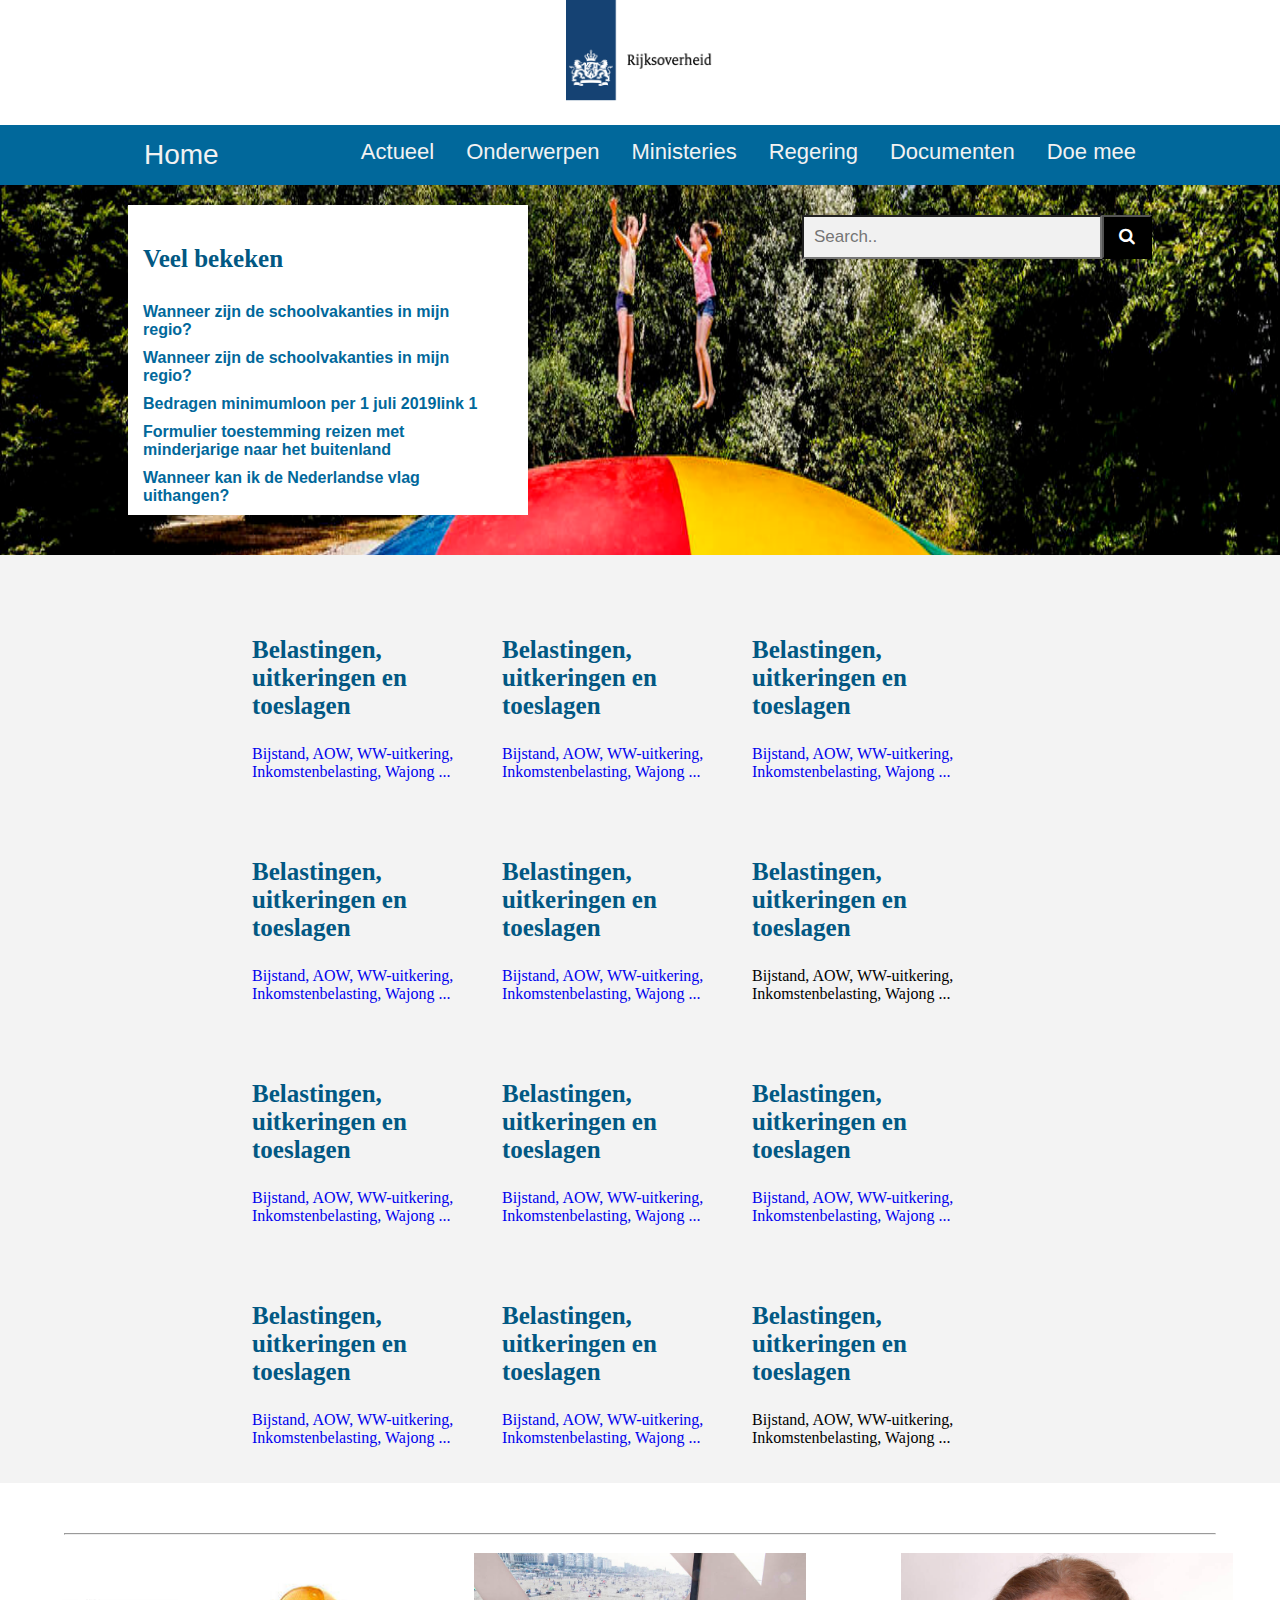
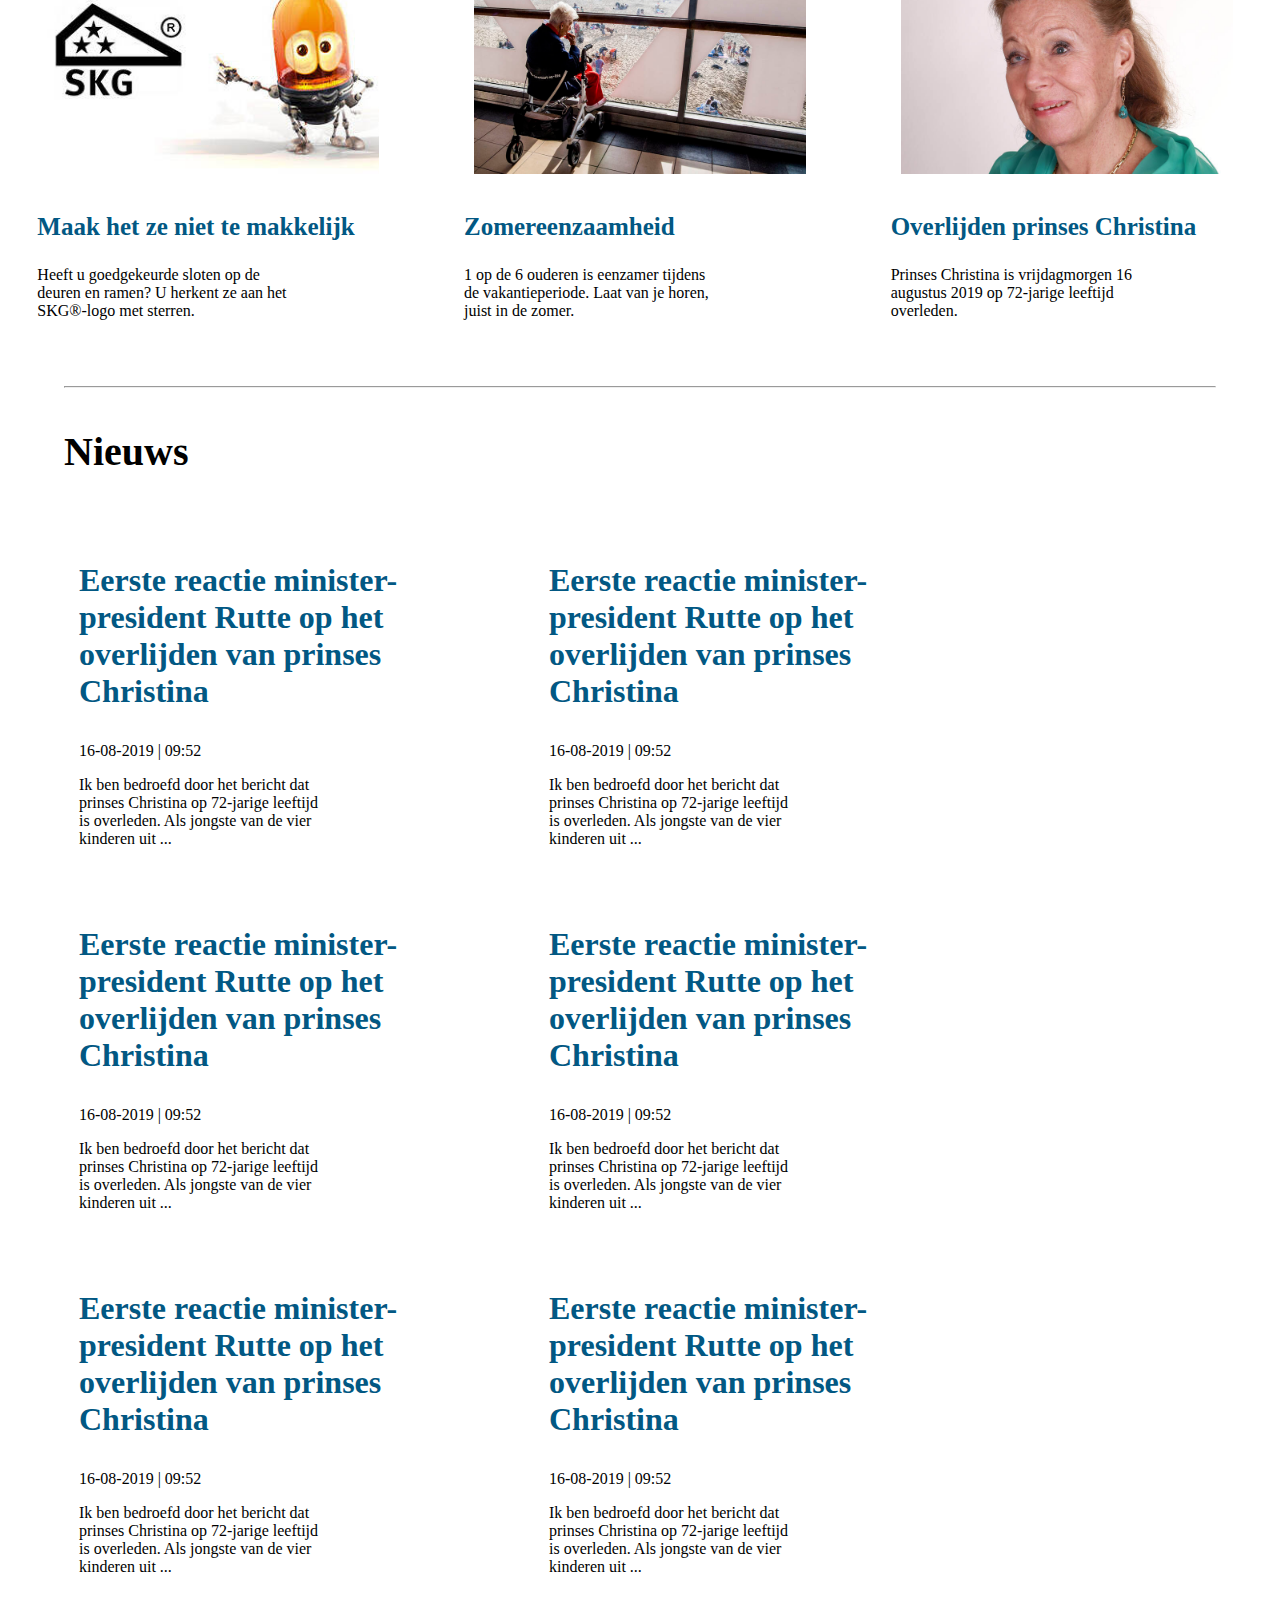
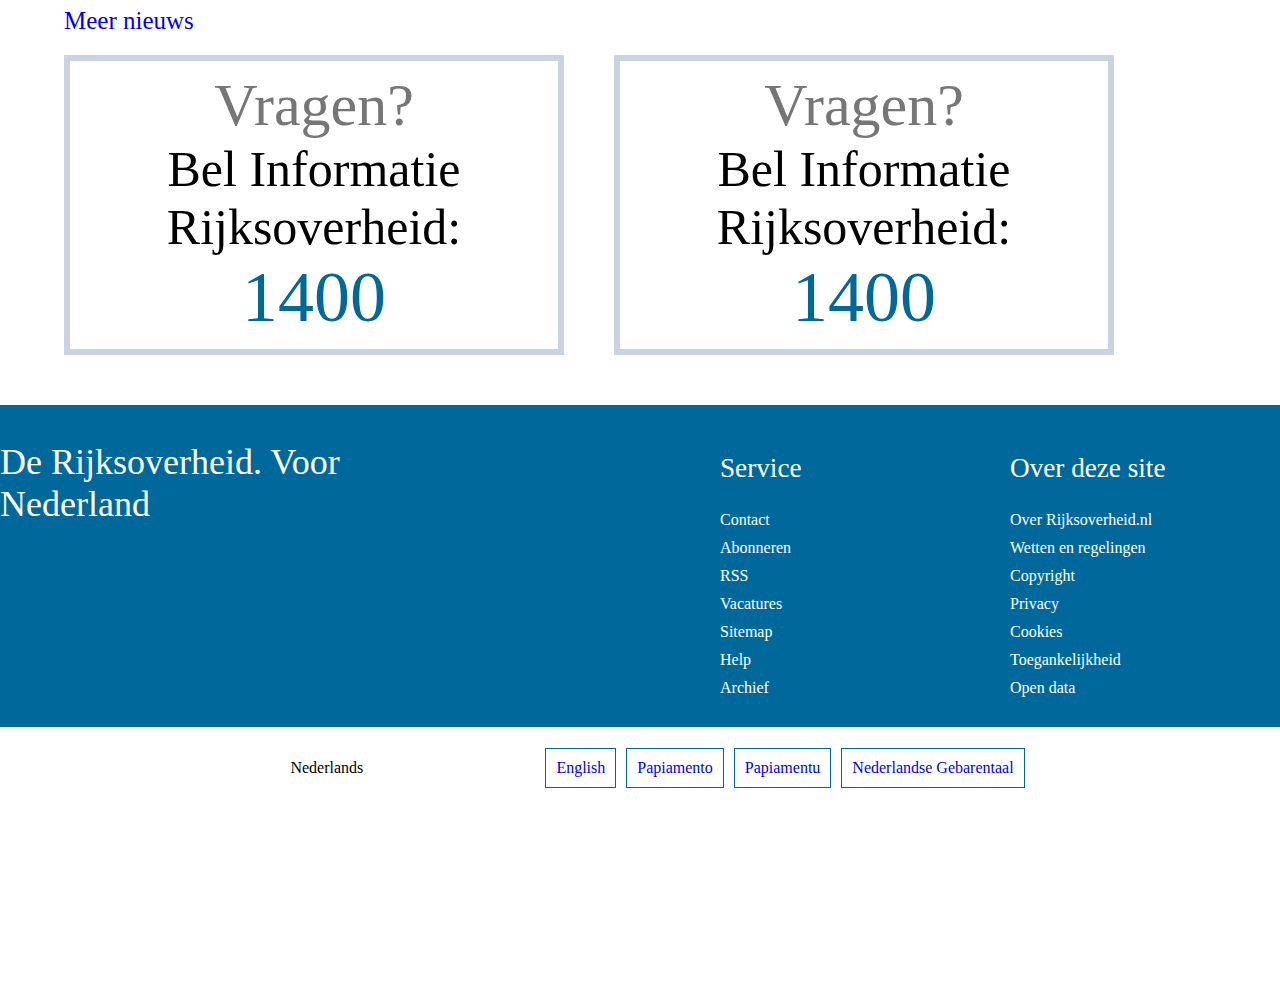
<file: WEEK 3/index.html>
<!DOCTYPE html>
  <html>
  <head>
    <link rel="stylesheet" href="style.css">
  </head>
  <body>
    <div id="bady">
  
      <div class="header" >
      <img  id="logo" src="image/logo-ro.png" alt="" height="125px" >    
      </div>


    
      <div class="topnav">
          <a class="active" href="#home">Home</a>
          <a href="#">Doe mee</a>
          <a href="#">Documenten</a>
          <a href="#">Regering</a>
          <a href="#">Ministeries</a>
          <a href="#">Onderwerpen</a>
          <a href="#">Actueel</a> 
        </div>



        <div>
            <img id="slideshowpic" src="image/springkussen.jpg" alt="">
            <div class="taskbar">
              <h3>Veel bekeken</h3>
              <a class="link" href="#">Wanneer zijn de schoolvakanties in mijn regio?</a>
              <a class="link" href="#">Wanneer zijn de schoolvakanties in mijn regio?</a>
              <a class="link" href="#">Bedragen minimumloon per 1 juli 2019link 1</a>
              <a class="link" href="#">Formulier toestemming reizen met minderjarige naar het buitenland</a>
              <a class="link" href="#">Wanneer kan ik de Nederlandse vlag uithangen?</a>
            
            </div>

            <!-- Load icon library -->
<link rel="stylesheet" href="https://cdnjs.cloudflare.com/ajax/libs/font-awesome/4.7.0/css/font-awesome.min.css">

<!-- The form -->
<div id="search">
<form class="example" action="action_page.php">
  <input type="text" placeholder="Search.." name="search">
  <button type="submit"><i class="fa fa-search"></i></button>
</form>
</div>
        </div>
        <div class="test">
          <div class="post">
            <ul>
              <li class="navItem">
                    <a href="#">
                        <div class="content">
                          <h3>Belastingen, uitkeringen en toeslagen</h3>
                              <p>Bijstand, AOW, WW-uitkering, Inkomstenbelasting, Wajong ...</p>
                            </div>
                    </a>
              </li>
            </ul>

            <ul>
                <li class="navItem">
                      <a href="#">
                          <div class="content">
                            <h3>Belastingen, uitkeringen en toeslagen</h3>
                                <p>Bijstand, AOW, WW-uitkering, Inkomstenbelasting, Wajong ...</p>
                              </div>
                      </a>
                </li>
              </ul>
              <ul>
                <li class="navItem">
                      <a href="#">
                          <div class="content">
                            <h3>Belastingen, uitkeringen en toeslagen</h3>
                                <p>Bijstand, AOW, WW-uitkering, Inkomstenbelasting, Wajong ...</p>
                              </div>
                      </a>
                </li>
              </ul>
              <ul>
                <li class="navItem">
                      <a href="#">
                          <div class="content">
                            <h3>Belastingen, uitkeringen en toeslagen</h3>
                                <p>Bijstand, AOW, WW-uitkering, Inkomstenbelasting, Wajong ...</p>
                              </div>
                      </a>
                </li>
              </ul>
              <ul>
                <li class="navItem">
                      <a href="#">
                          <div class="content">
                            <h3>Belastingen, uitkeringen en toeslagen</h3>
                                <p>Bijstand, AOW, WW-uitkering, Inkomstenbelasting, Wajong ...</p>
                              </div>
                      </a>
                </li>
              </ul>
              <ul>
                <li class="navItem">
                      <a href="#"></a>
                          <div class="content">
                            <h3>Belastingen, uitkeringen en toeslagen</h3>
                                <p>Bijstand, AOW, WW-uitkering, Inkomstenbelasting, Wajong ...</p>
                              </div>
                      </a>
                </li>
              </ul>
              <ul>
                  <li class="navItem">
                        <a href="#">
                            <div class="content">
                              <h3>Belastingen, uitkeringen en toeslagen</h3>
                                  <p>Bijstand, AOW, WW-uitkering, Inkomstenbelasting, Wajong ...</p>
                                </div>
                        </a>
                  </li>
                </ul>
    
                <ul>
                    <li class="navItem">
                          <a href="#">
                              <div class="content">
                                <h3>Belastingen, uitkeringen en toeslagen</h3>
                                    <p>Bijstand, AOW, WW-uitkering, Inkomstenbelasting, Wajong ...</p>
                                  </div>
                          </a>
                    </li>
                  </ul>
                  <ul>
                    <li class="navItem">
                          <a href="#">
                              <div class="content">
                                <h3>Belastingen, uitkeringen en toeslagen</h3>
                                    <p>Bijstand, AOW, WW-uitkering, Inkomstenbelasting, Wajong ...</p>
                                  </div>
                          </a>
                    </li>
                  </ul>
                  <ul>
                    <li class="navItem">
                          <a href="#">
                              <div class="content">
                                <h3>Belastingen, uitkeringen en toeslagen</h3>
                                    <p>Bijstand, AOW, WW-uitkering, Inkomstenbelasting, Wajong ...</p>
                                  </div>
                          </a>
                    </li>
                  </ul>
                  <ul>
                    <li class="navItem">
                          <a href="#">
                              <div class="content">
                                <h3>Belastingen, uitkeringen en toeslagen</h3>
                                    <p>Bijstand, AOW, WW-uitkering, Inkomstenbelasting, Wajong ...</p>
                                  </div>
                          </a>
                    </li>
                  </ul>
                  <ul>
                    <li class="navItem">
                          <a href="#"></a>
                              <div class="content">
                                <h3>Belastingen, uitkeringen en toeslagen</h3>
                                    <p>Bijstand, AOW, WW-uitkering, Inkomstenbelasting, Wajong ...</p>
                                  </div>
                          </a>
                    </li>
                  </ul>
          </div>
            
        </div>

        
        
</div>
<hr>
<div class="image">
  
  <div >
    <a href="#">
    <img class="img" src="image/goedgekeurde_sloten.jpg" alt="" width="350px" >
    <h3 >Maak het ze niet te makkelijk</h3></a>
    <p>Heeft u goedgekeurde sloten op de deuren en ramen? U herkent ze aan het SKG®-logo&nbsp;met sterren.</p>
  </div>
  <div>
    <a href="#">
    <img class="img" src="image/eenzaamheid-ouderen.jpg" alt="" width="350px">
    <h3>Zomereenzaamheid</h3></a>
    <p>1 op de 6 ouderen is eenzamer tijdens de vakantieperiode.&nbsp;Laat van je horen, juist in de zomer.&nbsp;</p>
  </div>
  <div>
    <a href="#">
    <img class="img" src="image/vakantie-en-reizen-uitgelicht.jpg" alt="" width="350px">
    <h3>Overlijden prinses Christina</h3></a>
    <p>Prinses Christina is vrijdagmorgen 16 augustus 2019 op 72-jarige leeftijd overleden.</p>
  </div>
  
</div>


<hr>


<p id="Nieuws">Nieuws</p>


<div class="news">
  <div>
    <a href="#">
      <h3>Eerste reactie minister-president Rutte op het overlijden van prinses Christina</h3>
    </a>
      <span class="publDate __web-inspector-hide-shortcut__">16-08-2019 | 09:52</span>
      <p>Ik ben bedroefd door het bericht dat prinses Christina op 72-jarige leeftijd is overleden. Als jongste van de vier kinderen uit ...</p>
  </div>
  <div>
      <a href="#">
        <h3>Eerste reactie minister-president Rutte op het overlijden van prinses Christina</h3>
      </a>
        <span class="publDate __web-inspector-hide-shortcut__">16-08-2019 | 09:52</span>
        <p>Ik ben bedroefd door het bericht dat prinses Christina op 72-jarige leeftijd is overleden. Als jongste van de vier kinderen uit ...</p>
  </div>
  <div>
      <a href="#">
        <h3>Eerste reactie minister-president Rutte op het overlijden van prinses Christina</h3>
      </a>
        <span class="publDate __web-inspector-hide-shortcut__">16-08-2019 | 09:52</span>
        <p>Ik ben bedroefd door het bericht dat prinses Christina op 72-jarige leeftijd is overleden. Als jongste van de vier kinderen uit ...</p>
    </div>
    <div>
        <a href="#">
          <h3>Eerste reactie minister-president Rutte op het overlijden van prinses Christina</h3>
        </a>
          <span class="publDate __web-inspector-hide-shortcut__">16-08-2019 | 09:52</span>
          <p>Ik ben bedroefd door het bericht dat prinses Christina op 72-jarige leeftijd is overleden. Als jongste van de vier kinderen uit ...</p>
    </div>
    <div>
        <a href="#">
          <h3>Eerste reactie minister-president Rutte op het overlijden van prinses Christina</h3>
        </a>
          <span class="publDate __web-inspector-hide-shortcut__">16-08-2019 | 09:52</span>
          <p>Ik ben bedroefd door het bericht dat prinses Christina op 72-jarige leeftijd is overleden. Als jongste van de vier kinderen uit ...</p>
      </div>
      <div>
          <a href="#">
            <h3>Eerste reactie minister-president Rutte op het overlijden van prinses Christina</h3>
          </a>
            <span class="publDate __web-inspector-hide-shortcut__">16-08-2019 | 09:52</span>
            <p>Ik ben bedroefd door het bericht dat prinses Christina op 72-jarige leeftijd is overleden. Als jongste van de vier kinderen uit ...</p>
      </div>
</div>




<a class="more" href="#">Meer nieuws</a>


<div class="Pakhar">
  <div>
      <text class="Vragen">Vragen?</text>
      <text class="Bel">Bel Informatie</text>
      <text class="Rijksoverheid">Rijksoverheid:</text>
      <text class="adad">1400</text>
  </div>
  <div>
      <text class="Vragen">Vragen?</text>
      <text class="Bel">Bel Informatie</text>
      <text class="Rijksoverheid">Rijksoverheid:</text>
      <text class="adad">1400</text>
  </div>
</div>


<div class="foter">
  <p id="voor">De Rijksoverheid. Voor Nederland</p>

  <div class="servis">
    <p>Service</p>
    <a href="#">Contact</a>
    <a href="#">Abonneren</a>
    <a href="#">RSS</a>
    <a href="#">Vacatures</a>
    <a href="#">Sitemap</a>
    <a href="#">Help</a>
    <a href="#">Archief</a>
  </div>

  <div class="over">
    <p>Over deze site</p>
    <a href="#">Over Rijksoverheid.nl</a>
    <a href="#">Wetten en regelingen</a>
    <a href="#">Copyright</a>
    <a href="#">Privacy</a>
    <a href="#">Cookies</a>
    <a href="#">Toegankelijkheid</a>
    <a href="#">Open data</a>
  </div>

</div>


<div class="languages">
    <div>
      
      <ul>
          <p>Nederlands</p>
        <li>
         <a href="#" lang="en">English</a>
            </li>
    <li>
         <a href="#" lang="pap">Papiamento</a>
            </li>
    <li>
         <a href="#" lang="pap">Papiamentu</a>
            </li>
    <li>
         <a href="#">Nederlandse Gebarentaal</a>
            </li>
    </ul>
</div>
  </div>



<br>
<br><br><br><br><br><br><br><br><br><br>
  </body>
  </html>
</file>
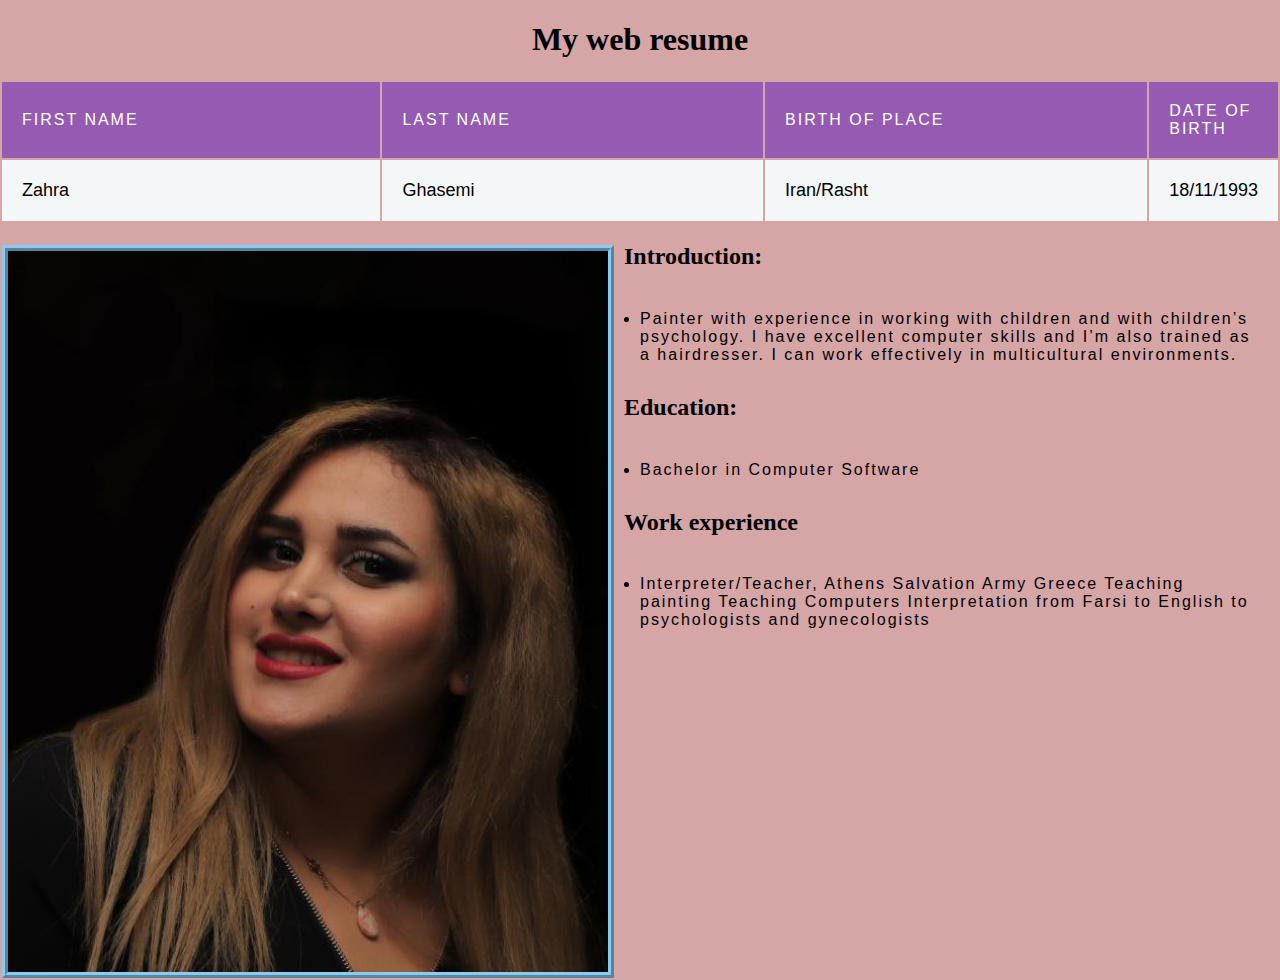
<file: week1/index.html>
<!DOCTYPE html>
<html>
  
  <head>
    <meta charset="utf-8">
    <link rel="stylesheet" type="text/css" href="style.css">
    <title>My web resume</title>
  
  </head>


  <body>

  <h1 aria-required="true">My web resume</h1>
 
  <table>
    <thead>
      <tr>
        <th>first Name</th>
        <th>last name</th>
        <th>birth of place</th>
        <th>Date of birth</th>
      </tr>
    </thead>
    <tbody>
      <tr>
        <td>Zahra</td>
        <td>Ghasemi</td>
        <td>Iran/Rasht</td>
        <td>18/11/1993</td>
      </tr>
    </tbody>
  </table>

  
  <img src="image/yeganeh.jpg" alt="picture of Yeganeh" width="600px" id="picture" >

<h2>Introduction:</h2>

<ul>
  <li>Painter with experience in working with children and with children’s psychology. I have excellent computer skills and I’m also trained as a hairdresser. I can work effectively in multicultural environments. </li>
</ul>

<h2>Education:</h2>
<ul>
  <li>Bachelor in Computer Software</li>
</ul>

<h2>Work experience</h2>

<ul>
  <li>Interpreter/Teacher, Athens 
    Salvation Army Greece
    Teaching painting
    Teaching Computers 
    Interpretation from Farsi to English to psychologists and gynecologists
    </li>
</ul>

  </body>
</html>

</html>
</file>
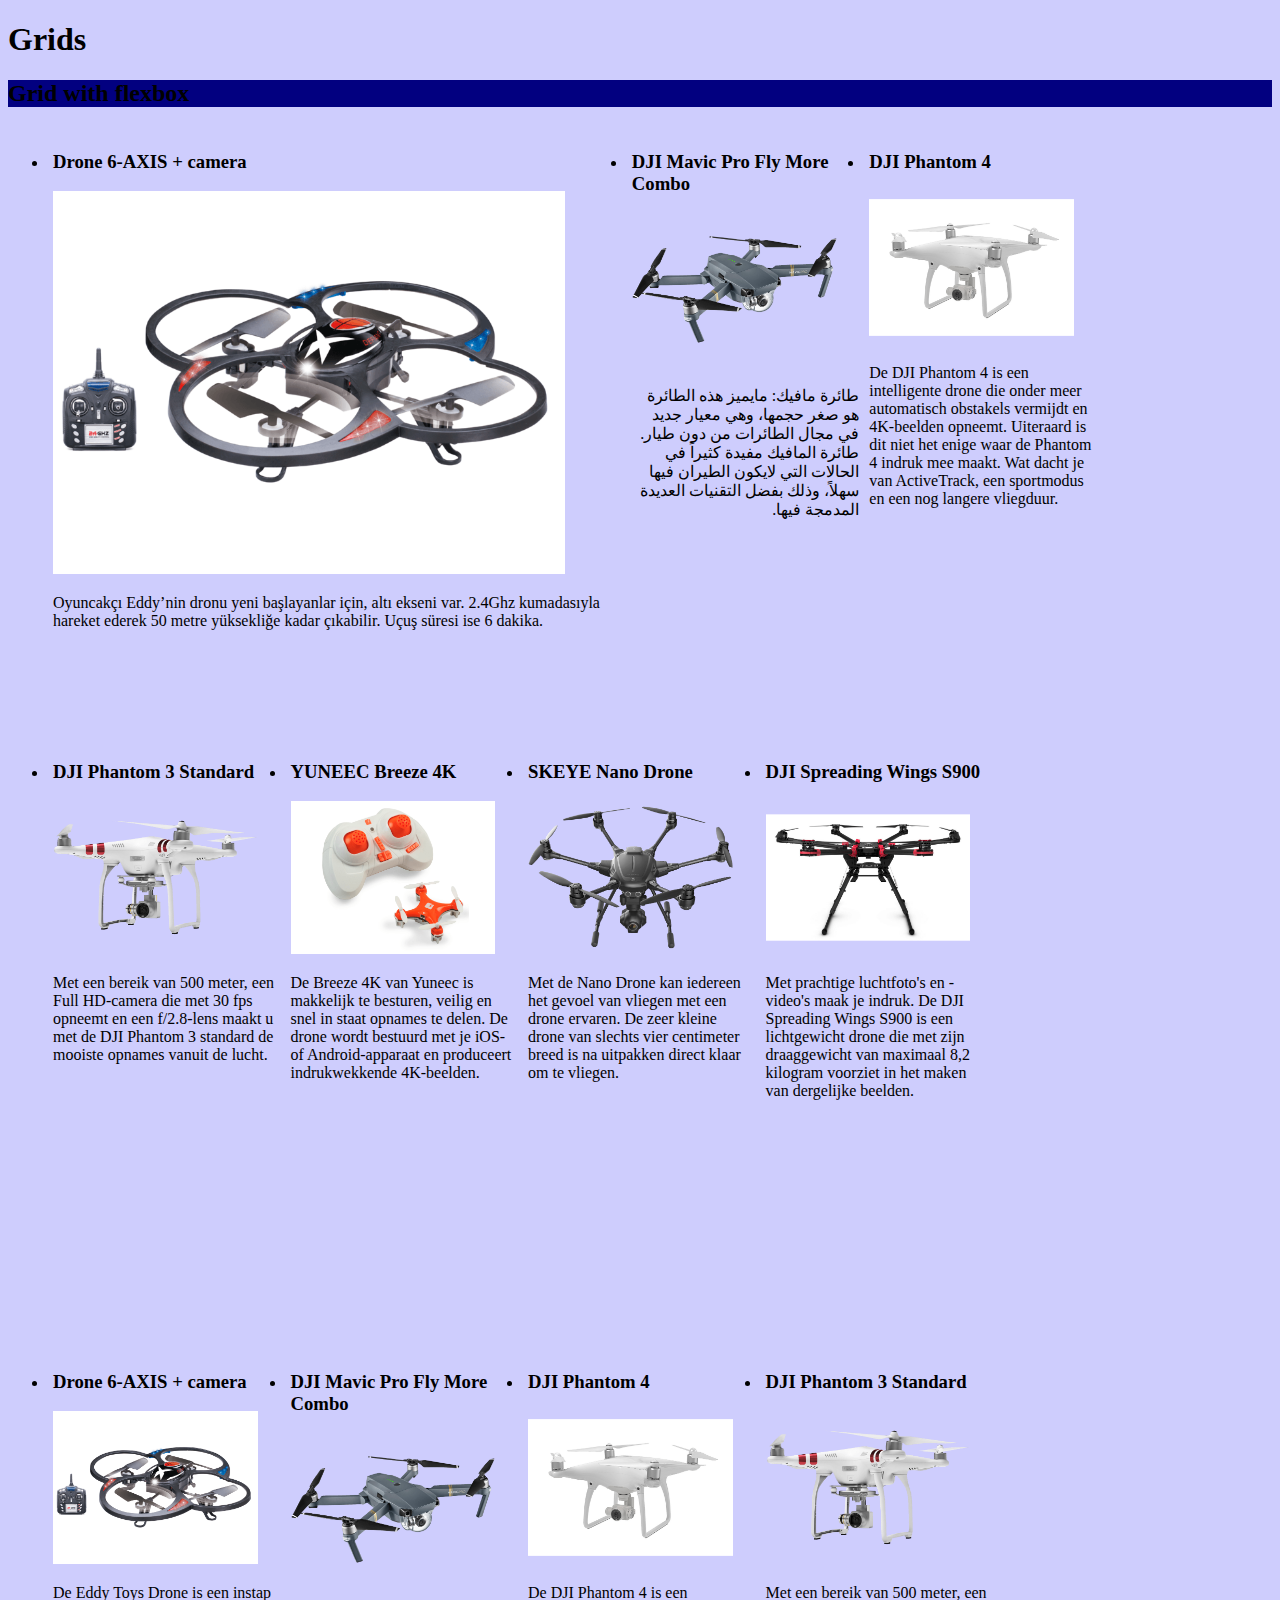
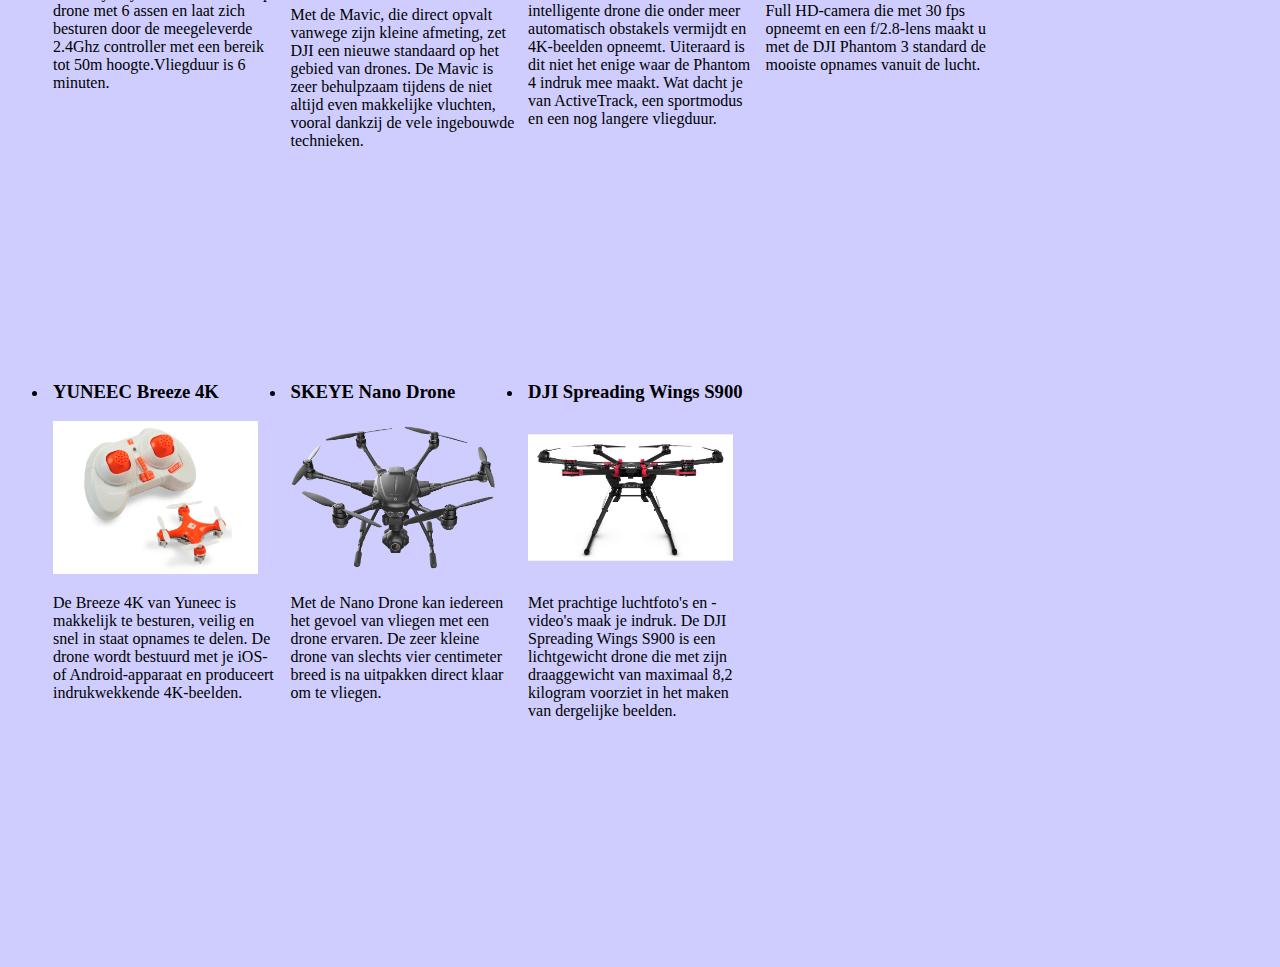
<file: week2/index.html>
<!doctype html>
<html>
    <head>
        <meta charset="utf-8">
        <meta name="viewport" content="width=device-width, initial-scale=1.0">
        <title>Grids</title>
        <link rel="stylesheet" href="style.css">
    </head>
    <body>
        <header>
            <h1>Grids</h1>
        </header>
        <main>
            <section>
                <h2>Grid with flexbox</h2>
                <ul id="grid-flex">
                    <li class="grid-item">
                        <h3>Drone 6-AXIS + camera</h3>
                        <img src="images/drone1.png">
                        <p>Oyuncakçı Eddy’nin dronu yeni başlayanlar için, altı ekseni var. 2.4Ghz kumadasıyla hareket ederek 50 metre yüksekliğe kadar çıkabilir. Uçuş süresi ise 6 dakika.</p>
                    </li>
                    <li class="grid-item">
                        <h3>DJI Mavic Pro Fly More Combo</h3>
                        <img src="images/drone2.png">
                         <p dir="rtl">طائرة مافيك: مايميز هذه الطائرة هو صغر حجمها، وهي معيار جديد في مجال الطائرات من دون طيار. طائرة المافيك مفيدة كثيراً في الحالات التي لايكون الطيران فيها سهلاً، وذلك بفضل التقنيات العديدة المدمجة فيها.</p>
                    </li>
                    <li class="grid-item">
                        <h3>DJI Phantom 4</h3>
                        <img src="images/drone3.png">
                        <p>De DJI Phantom 4 is een intelligente drone die onder meer automatisch obstakels vermijdt en 4K-beelden opneemt. Uiteraard is dit niet het enige waar de Phantom 4 indruk mee maakt. Wat dacht je van ActiveTrack, een sportmodus en een nog langere vliegduur.</p>
                    </li>
                    <li class="grid-item">
                        <h3>DJI Phantom 3 Standard</h3>
                        <img src="images/drone4.png">
                        <p>Met een bereik van 500 meter, een Full HD-camera die met 30 fps opneemt en een f/2.8-lens maakt u met de DJI Phantom 3 standard de mooiste opnames vanuit de lucht.</p>
                    </li>
                    <li class="grid-item">
                        <h3>YUNEEC Breeze 4K</h3>
                        <img src="images/drone5.png">
                        <p>De Breeze 4K van Yuneec is makkelijk te besturen, veilig en snel in staat opnames te delen. De drone wordt bestuurd met je iOS- of Android-apparaat en produceert indrukwekkende 4K-beelden.</p>
                    </li>
                    <li class="grid-item">
                        <h3>SKEYE Nano Drone</h3>
                        <img src="images/drone6.png">
                        <p>Met de Nano Drone kan iedereen het gevoel van vliegen met een drone ervaren. De zeer kleine drone van slechts vier centimeter breed is na uitpakken direct klaar om te vliegen.</p>
                    </li>
                    <li class="grid-item">
                        <h3>DJI Spreading Wings S900</h3>
                        <img src="images/drone7.png">
                        <p>Met prachtige luchtfoto's en -video's maak je indruk. De DJI Spreading Wings S900 is een lichtgewicht drone die met zijn draaggewicht van maximaal 8,2 kilogram voorziet in het maken van dergelijke beelden.</p>
                    </li>
                    <li class="grid-item">
                        <h3>Drone 6-AXIS + camera</h3>
                        <img src="images/drone1.png">
                        <p>De Eddy Toys Drone is een instap drone met 6 assen en laat zich besturen door de meegeleverde 2.4Ghz controller met een bereik tot 50m hoogte.Vliegduur is 6 minuten.</p>
                    </li>
                    <li class="grid-item">
                        <h3>DJI Mavic Pro Fly More Combo</h3>
                        <img src="images/drone2.png">
                        <p>Met de Mavic, die direct opvalt vanwege zijn kleine afmeting, zet DJI een nieuwe standaard op het gebied van drones. De Mavic is zeer behulpzaam tijdens de niet altijd even makkelijke vluchten, vooral dankzij de vele ingebouwde technieken.</p>
                    </li>
                    <li class="grid-item">
                        <h3>DJI Phantom 4</h3>
                        <img src="images/drone3.png">
                        <p>De DJI Phantom 4 is een intelligente drone die onder meer automatisch obstakels vermijdt en 4K-beelden opneemt. Uiteraard is dit niet het enige waar de Phantom 4 indruk mee maakt. Wat dacht je van ActiveTrack, een sportmodus en een nog langere vliegduur.</p>
                    </li>
                    <li class="grid-item">
                        <h3>DJI Phantom 3 Standard</h3>
                        <img src="images/drone4.png">
                        <p>Met een bereik van 500 meter, een Full HD-camera die met 30 fps opneemt en een f/2.8-lens maakt u met de DJI Phantom 3 standard de mooiste opnames vanuit de lucht.</p>
                    </li>
                    <li class="grid-item">
                        <h3>YUNEEC Breeze 4K</h3>
                        <img src="images/drone5.png">
                        <p>De Breeze 4K van Yuneec is makkelijk te besturen, veilig en snel in staat opnames te delen. De drone wordt bestuurd met je iOS- of Android-apparaat en produceert indrukwekkende 4K-beelden.</p>
                    </li>
                    <li class="grid-item">
                        <h3>SKEYE Nano Drone</h3>
                        <img src="images/drone6.png">
                        <p>Met de Nano Drone kan iedereen het gevoel van vliegen met een drone ervaren. De zeer kleine drone van slechts vier centimeter breed is na uitpakken direct klaar om te vliegen.</p>
                    </li>
                    <li class="grid-item">
                        <h3>DJI Spreading Wings S900</h3>
                        <img src="images/drone7.png">
                        <p>Met prachtige luchtfoto's en -video's maak je indruk. De DJI Spreading Wings S900 is een lichtgewicht drone die met zijn draaggewicht van maximaal 8,2 kilogram voorziet in het maken van dergelijke beelden.</p>
                    </li>
                </ul>
            </section>
        </main>
    </body>
</html>
</file>
<file: WEEK 3/style.css>
.header {
  text-align: center;
  background: #fff;
  height: 125px;
  margin-left: auto;
  margin-right: auto;
  }



/* Add a black background color to the top navigation */
.topnav {
  background-color:#01689b;
  overflow: hidden;
  padding-left: 10%;
  padding-right: 10%;

}


/* Style the links inside the navigation bar */
.topnav a {
  float: right;
  color: #f2f2f2;
  text-align: center;
  padding: 14px 16px;
  text-decoration: none;
  font-size: 22px;
  font-family: "RO Sans",Calibri,sans-serif;
}

/* Change the color of links on hover */
.topnav a:hover {
  text-decoration-line: underline;
}

body{
    background-color: #ffffff;
    margin: 0px;
}

.topnav .active{
  float: left;
  font-size: 28px;

}

#HeaderPic{
  width: 1285px;
  height: 366px;
  display: block;
  margin-left: auto;
  margin-right: auto;
}

#slideshowpic{
  position: absolute;
  width: 100%;
  z-index: -1;
  height: 376px;
}


.taskbar{
  padding: 15px;
  float: left;
  background-color: white;
  margin-left: 10%;
  margin-top: 20px;
  display: flex;
  flex-direction: column;
  width: 400px;
  height:310px;
}
  
.link{
  font-weight: bold;
  font-family:sans-serif ;
  width: 350px;
  padding-top: 5px;
  padding-bottom: 5px;
  font-size: 16px;
  text-decoration: none;
  color: #01689b;
}

.link:hover {
  text-decoration-line: underline;
  color: #767676
}
.line:visited{
  color: #767676;
}

h3{
  font-size: 25px;
  color: #025883;
}


* {
  box-sizing: border-box;
}

/* Style the search field */
form.example input[type=text] {
  padding: 10px;
  font-size: 17px;
  float: left;
  width: 300px;
  background: #f1f1f1;
 
}

/* Style the submit button */
form.example button {
  float: left;
  width: 50px;
  padding: 10px;
  background: rgb(0, 0, 0);
  color: white;
  font-size: 17px;
  cursor: pointer;
 
}

form.example button:hover {
  background: #000000;
}

/* Clear floats */
form.example::after {
  content: "";
  clear: both;
  display: table;
  
}

#search{
  float: right;
  margin-right: 10%;
  margin-top: 30px;
  
}

#bady{
  display: flex;
  flex-direction: column;
}

.post{
  display: flex;
  background-color:#f3f3f3;
  margin-top: 40px;
  display: flex;
  flex-wrap: wrap;
  text-align: center;
  margin-left: 15%;
  margin-right: 15%;
  
  
  }
.content{
  width: 170px;
  text-align: left;
  margin: 20px;
  
}
p{
  width: 250px;
}

.test{
  margin-top: 40px;
  background-color: #f3f3f3;
}

li{
  list-style-type: none;
}
p.navItem{
  text-decoration: none;
}
a{
  text-decoration: none;
}
h3:hover{
  text-decoration-line: underline;
}

hr{
  margin-left: 5%;
  margin-right: 5%;
  margin-top: 50px;
}
.image{
  display: flex;
  flex-direction: row;
  
  

 
}
.img{
  padding: 10px;
  width: 352px;
  
}

.image p, h3{
  text-align: left;
  
  
}
.image div{
  margin-left: auto;
  margin-right: auto;
  
  
}

#Nieuws{

  font-size: 2.5em;
   font-weight: bold;
   margin-left: 5%;
}

.news{
  
  display: flex;
  flex-wrap: wrap;
  margin-left: 5%;
  margin-right: 5%;
  
}
.news div{
  
  margin: 10px;
  padding: 5px;
  width: 450px;
}

.news h3{
  font-size: 2em;
}


.more{
  font-size: 25px;
  margin-left: 5%;
  margin-top: 20px;
  
}

.Pakhar div{
  border: 6px #cbd2e3 solid;
  display: flex;
  flex-direction: column;
  margin-right: 50px;
  width: 500px;

  padding: 10px;


}
.Vragen{
  color: #767676;
  font-size: 60px;
}
.Pakhar{
  display: flex;
  flex-direction: row;
  font-size: 25px;
  margin-top: 20px;
  margin-left: 5%;
  text-align: center;
}

.Rijksoverheid, .Bel{
  color:black;
  font-size: 50px;
}
.adad{
  color: #016898;
  font-size: 72px;
}


.foter{
  background-color: #01689b;
  display: flex;
  justify-content: center;
  margin-top: 50px;
}



.servis{
  display: flex;
  flex-direction: column;
  margin: 20px;
}




.over{
  display: flex;
  flex-direction: column;
  margin: 20px;
}

#voor{
  font-size: 36px;
  color: white;
  width: fit-content;
  
  margin-right: 300px;
}

.over p{
  font-size: 1.7em;
  color: white;
}

.over a{
  color: white;
  margin-bottom: 10px;
}


.servis p{
  font-size: 1.7em;
  color: white;
  
}

.servis a{
  color: white;
  margin-bottom: 10px;
}

.servis a:hover{
  text-decoration-line: underline;
}

.over a:hover{
  text-decoration-line: underline;
}


.image div a:hover{
  text-decoration-line: underline;
}
.more:hover{
  text-decoration-line: underline;
  }

.languages div ul{
  display: flex;
  justify-content: center;
}

.languages div ul li{
  border: #01689b 1px solid;
  padding: 10px;
  margin: 5px;
}
</file>
<file: week1/style.css>
body {
    background: rgb(214, 165, 165);
    margin: 0;
    padding: 0;
  }


  
  li {
    color: rgb(0, 0, 0);
    font-family: 'Oxygen', sans-serif;
    font-size: 16px;
    font-weight: 300;
    letter-spacing: 2px;
    padding: 20px 18px 10px 0px;
    margin-left: 600px;
  }
  
  
  /* Table */
  
  table {
    height: 40%;
    left: 10%;
    margin: 20px auto;
    overflow-y: scroll;
    position: static;
  }
  
  thead th {
    background:  rgb(149, 90, 177);
    color: #FFF;
    font-family: 'Lato', sans-serif;
    font-size: 16px;
    font-weight: 100;
    letter-spacing: 2px;
    text-transform: uppercase;
  }
  
  tr {
    background: #f4f7f8;
    border-bottom: 1px solid #FFF;
    margin-bottom: 5px;
  }
  
  th, td {
    font-family: 'Lato', sans-serif;
    padding: 20px;
    text-align: left;
    width: 33.3333%;
    font-size:18px;
  }
  
  #picture{
      margin: 2px;
      margin-right: 10px;
      float: left;
      border: 6px ridge #88CCF1;
  }
  h1{
      text-align: center
  }
</file>
<file: week2/style.css>
section {
    background-color: blue;
}


@media screen and (max-width: 360px){
#grid-flex { width: 90%; }
img { width: 90%; }
.grid-item { 
    width: 40%;
    height: 460px;
    float: left;
    padding: 10px;
      }
section{
    background-color: red;
}
body{
    background-color:rgb(243, 243, 243); 
}
li:first-child {
    width: 100%;
    height: 400px;
}
}

@media screen and (min-width: 361px) and (max-width: 920px){
#grid-flex { width: 90%; }
img { width: 40%; }
.grid-item { 
    width: 30%; 
    height: 350px; 
    float: left; 
    padding: 7px; 
}
li:nth-child(-n+2) {
    width: 48%;
    height: 300px;   
}
section{
    background-color:green;
}
body{
    background-color:rgba(0, 255, 0, 0.116); 
}
}


@media screen and (min-width: 921px){
#grid-flex { width: 90%; }
img { width: 90%;}
.grid-item { 
    width: 20%; 
    height: 600px; 
    float: left; 
    padding: 5px; 
}
li:first-child {
    width: 50%;
}
section{
    background-color:rgb(2, 0, 128);
}
body{
    background-color:rgba(49, 45, 248, 0.24); 
}

}

li:hover { background-color: rgb(250, 250, 250); }
</file>
